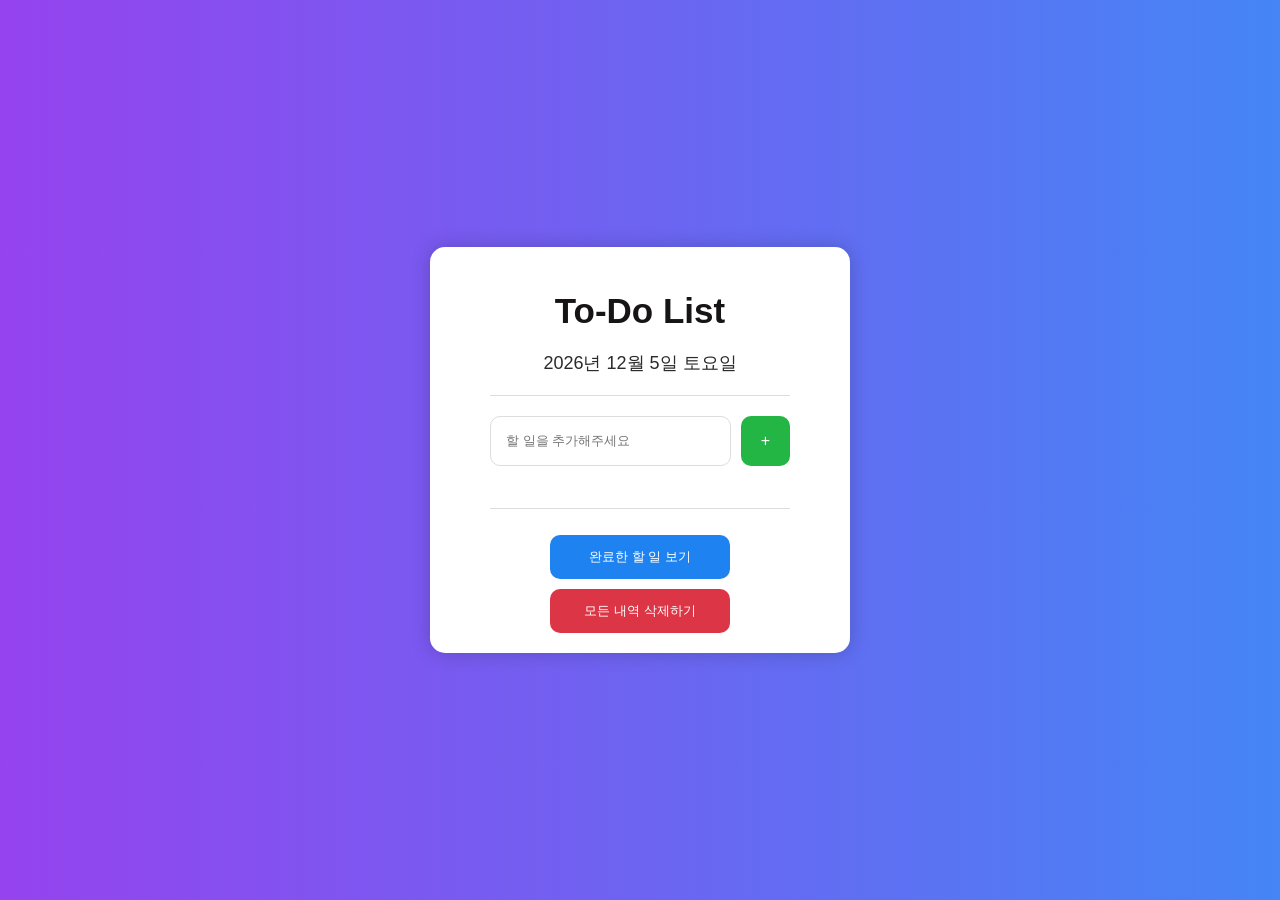
<file: src/index.html>
<!DOCTYPE html>
<html lang="en">
<head>
    <meta charset="UTF-8">
    <meta name="viewport" content="width=device-width, initial-scale=1.0">
    <title>To-Do List</title>
    <link rel="stylesheet" href="style.css">
</head>
<body>
    <main class="container">
        <header>
            <h1>To-Do List</h1>
            <time id="date-display" class="date"></time>
        </header>
        <hr>
        <section class="input-group">
            <input type="text" id="new-task" placeholder="할 일을 추가해주세요" aria-label="할 일을 추가해주세요">
            <button id="add-task-button" aria-label="Add new task">+</button>
        </section>
        <p id="message" class="message"></p>
        <section>
            <ul id="task-list"></ul>
            <button id="toggle-completed-tasks" aria-label="Toggle completed tasks">완료한 할 일 보기</button>
            <ul id="completed-task-list" class="hidden"></ul>
            <button id="clear-tasks-button" aria-label="Clear all tasks">모든 내역 삭제하기</button>
        </section>
    </main>
    <script src="script.js" type="module"></script>
</body>
</html>
</file>
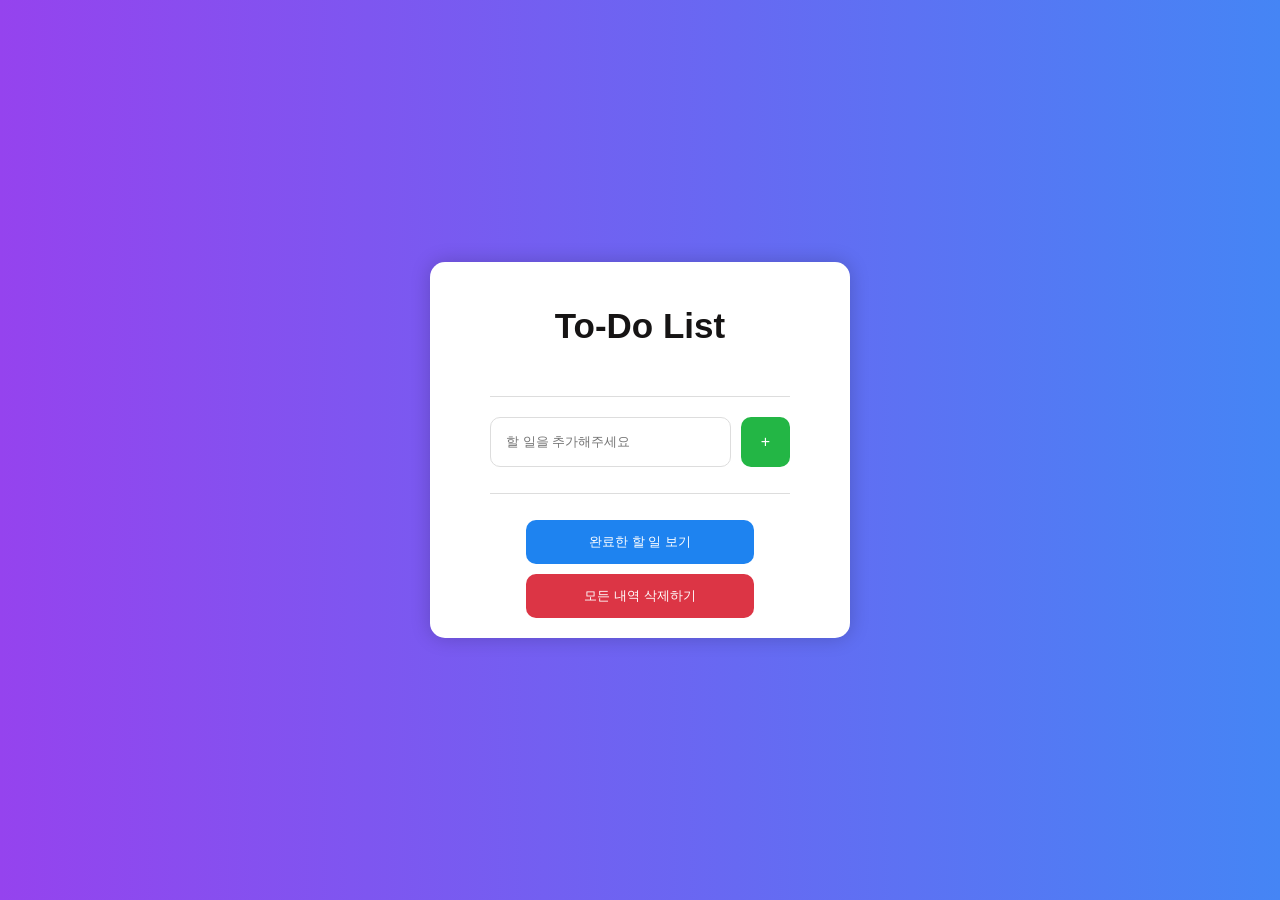
<file: src/todo.html>
<!DOCTYPE html>
<html lang="en">
<head>
    <meta charset="UTF-8">
    <meta name="viewport" content="width=device-width, initial-scale=1.0">
    <title>To-Do List</title>
    <link rel="stylesheet" href="style.css">
</head>
<body>
    <div class="container">
        <h1>To-Do List</h1>
        <div class="date" id="date-display"></div>
        <hr>
        <div class="input-group">
            <input type="text" id="new-task" placeholder="할 일을 추가해주세요">
            <button id="add-task-button">+</button>
        </div>
        <div id="message" class="message"></div>
        <ul id="task-list"></ul>
        <button id="toggle-completed-tasks">완료한 할 일 보기</button>
        <ul id="completed-task-list" class="hidden"></ul>
        <button id="clear-tasks-button">모든 내역 삭제하기</button>
    </div>
    <script src="script.js"></script>
</body>
</html>
</file>
<file: src/style.css>
:root {
    --primary-color: #23b645;
    --secondary-color: #1e83f0;
    --danger-color: #dc3545;
    --background-gradient: linear-gradient(to right, #9543ee, #4585f5);
}

body {
    font-family: Arial, sans-serif;
    background: var(--background-gradient);
    display: -webkit-box;
    display: -ms-flexbox;
    display: flex;
    -webkit-box-pack: center;
        -ms-flex-pack: center;
            justify-content: center;
    -webkit-box-align: center;
        -ms-flex-align: center;
            align-items: center;
    height: 100vh;
    margin: 0;
}

.container {
    background: #fff;
    padding: 20px;
    border-radius: 15px;
    -webkit-box-shadow: 0 0 20px rgba(0, 0, 0, 0.2);
            box-shadow: 0 0 20px rgba(0, 0, 0, 0.2);
    width: 380px;
    text-align: center;
    display: -webkit-box;
    display: -ms-flexbox;
    display: flex;
    -webkit-box-orient: vertical;
    -webkit-box-direction: normal;
        -ms-flex-direction: column;
            flex-direction: column;
    -webkit-box-align: center;
        -ms-flex-align: center;
            align-items: center;
}

h1 {
    margin-bottom: 20px;
    font-size: 35px;
    color: #161414;
}

.date {
    margin-bottom: 10px;
    font-size: 18px;
    color: #2c2a2a;
}

hr {
    margin: 20px 0;
    border: none;
    border-top: 1px solid #ddd;
    width: 300px;
}

.input-group {
    display: -webkit-box;
    display: -ms-flexbox;
    display: flex;
    -webkit-box-pack: justify;
        -ms-flex-pack: justify;
            justify-content: space-between;
    width: 300px;
    height: 50px;
}

#new-task {
    -webkit-box-flex: 1;
        -ms-flex: 1;
            flex: 1;
    padding: 15px;
    border: 1px solid #ddd;
    border-radius: 10px;
}

#add-task-button {
    padding: 10px 20px;
    border: none;
    background-color: var(--primary-color);
    color: white;
    cursor: pointer;
    border-radius: 10px;
    margin-left: 10px;
    font-size: 16px;
}

.message {
    color: red;
    margin-bottom: 10px;
}

#task-list {
    list-style: none;
    padding: 0;
    max-height: 250px;
    overflow-y: auto;
    border-top: 1px solid #ddd;
    width: 300px;
}

#completed-task-list {
    list-style: none;
    padding: 0;
    max-height: 200px;
    overflow-y: auto;
    border-top: 1px solid #ddd;
    margin-top: 10px;
    width: 300px;
}

.hidden {
    display: none;
}

.task {
    background: #f9f9f9;
    padding: 10px;
    border-bottom: 1px solid #ddd;
    display: -webkit-box;
    display: -ms-flexbox;
    display: flex;
    -webkit-box-pack: justify;
        -ms-flex-pack: justify;
            justify-content: space-between;
    -webkit-box-align: center;
        -ms-flex-align: center;
            align-items: center;
    -webkit-transition: all 0.3s ease;
    -o-transition: all 0.3s ease;
    transition: all 0.3s ease;
}

.task span {
    -webkit-box-flex: 1;
        -ms-flex: 1;
            flex: 1;
    margin-left: 10px;
}

.task input[type="checkbox"] {
    margin-right: 10px;
}

.task .delete-task-button {
    background-color: #ddd;
    color: black;
    border: none;
    padding: 5px 10px;
    cursor: pointer;
    border-radius: 5px;
}

#toggle-completed-tasks, #clear-tasks-button {
    margin-top: 10px;
    padding: 13px;
    width: 60%;
    border: none;
    background-color: var(--secondary-color);
    color: white;
    cursor: pointer;
    border-radius: 10px;
}

#clear-tasks-button {
    background-color: var(--danger-color);
    width: 60%;
}

.completed {
    text-decoration: line-through;
    color: #837f7f;
}
</file>
